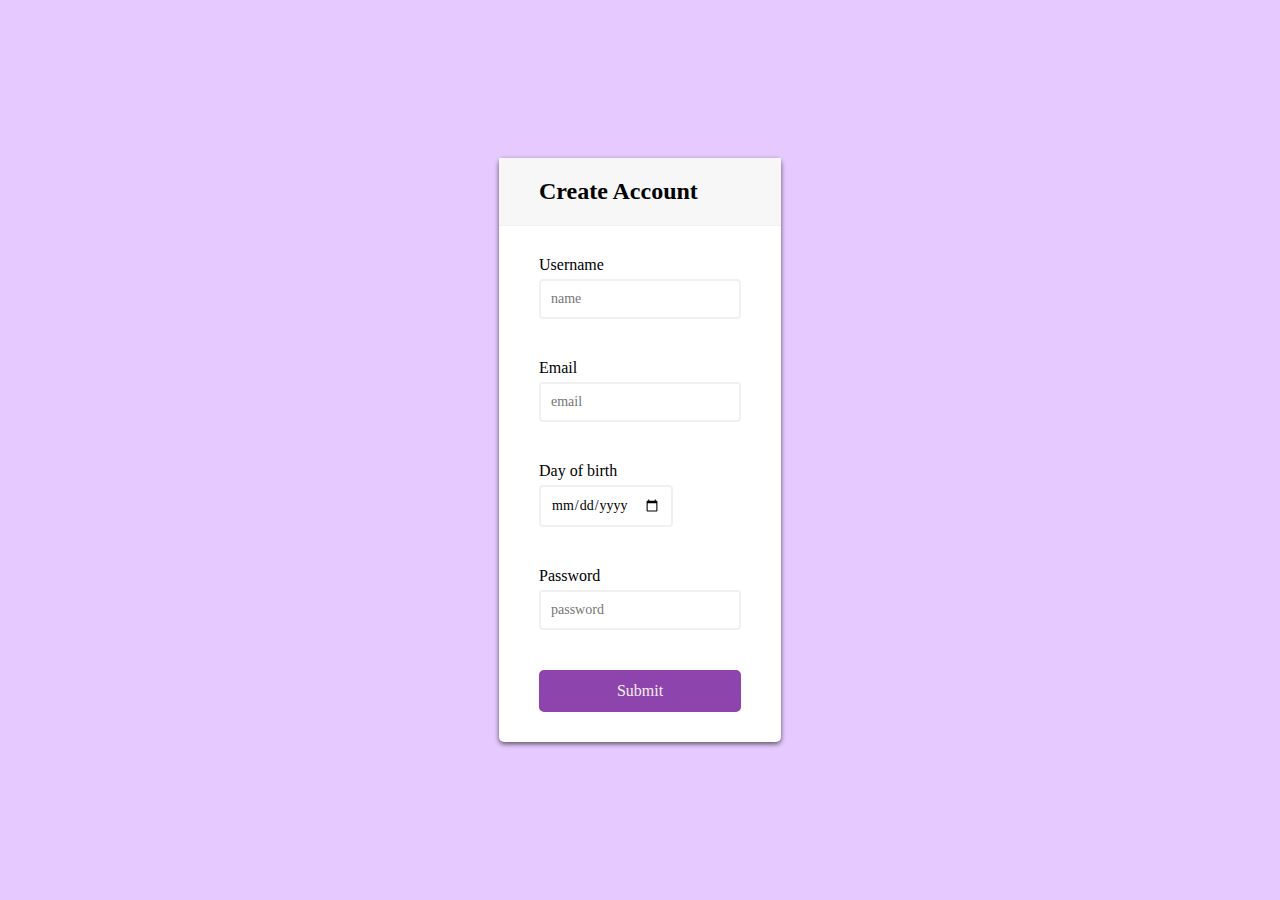
<file: index.html>
<!DOCTYPE html>
<html>
    <head> 
        <link rel="stylesheet" href="estilos.css">
        <link rel="stylesheet"
          href= "https://fonts.googleapis.com/css?family=Inconsolata"> <!-- https://fonts.googleapis.com/css + ? + family=  + (tipo de letra) ex: Inconsolata-->
    <style>
    </style>
    </head>

<body>
   <div class="container">
    <div class="header"> <!-- linkeado con css-->
        <h2> Create Account</h2>
    </div>
    <form name="myform" class="form" id="form" onsubmit="return validateForm ()"> <!-- Importante llamar la función para que funcione el mensaje de alerta-->
        <div class="form-control">
            <label> Username</label>
            <input type="text" name="username" placeholder="name" id="username">
         <!-- <li class="fa-check-circle"></li>
            <li  class="fa-exclamation-circle"></li>
            <small>Error massage</small> -->
        </div>
        <div class="form-control">
            <label>Email</label>
            <input type="email" name="email" placeholder="email" id="email">
        </div>
        <div class="form-control">
            <label>Day of birth</label>
            <input type="date" id="dayofbirth">
        </div>
        <div class="form-control">
            <label>Password</label>
            <input type="password" placeholder="password" id="password">
        </div>
        <button>Submit</button>
    </form>
   </div>
<script src="validation-form.js"></script>
</body>
</html>
</file>
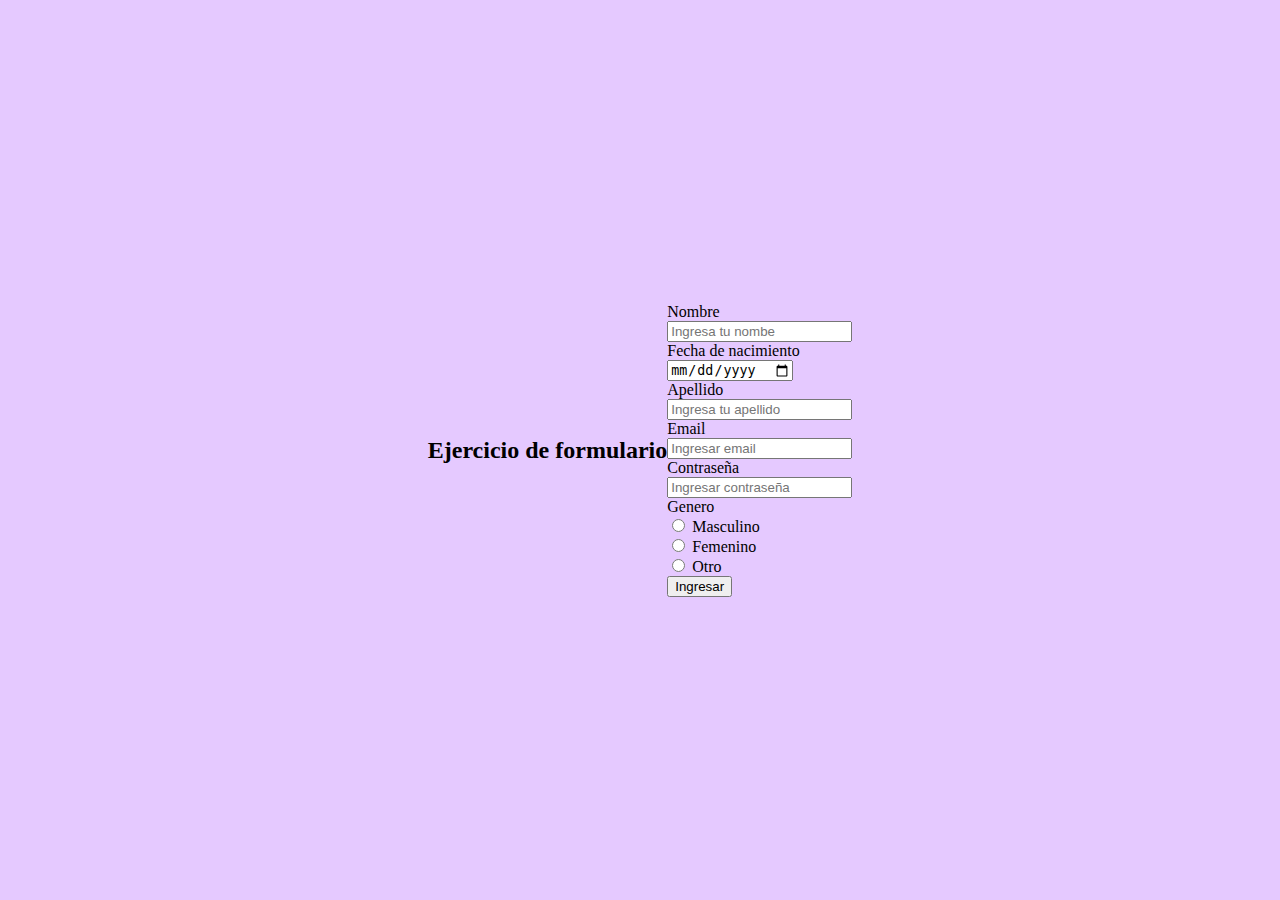
<file: Ejercicio formulario.html>
<!DOCTYPE html>
<html>
    <head>
        <meta charset="UTF-8">
        <title> Ejercicio del formulario </title>
        <link rel="stylesheet" href="estilos.css"> <! -- linkear el css -->
        <style>
            h2{
                text-align: center;
            }
        </style>
    </head>

<body>  <! -- de acuerdo con esta estructura de documento html: esta  empieza con boddy por qué no con head -->
<h2>Ejercicio de formulario</h2>
<p id="demo"> </p>

<form class="formulario-centrado" action="results.htlm" method="get"> <! -- NO ESTOY SEGURO DE ESTA LINEAS -->
    <div> 
    <label for="Nombre">  Nombre </label><br>
    <input type="text" name="Nombre" id="Nombre" placeholder="Ingresa tu nombe">   
</div>
<div>
    <label> Fecha de nacimiento</label><br>
    <input type="date">
</div>
<div>
    <label> Apellido</label><br>
    <input type="text" name="Apellido" id="Apellido" placeholder="Ingresa tu apellido">
</div>
<div>
    <label for="Email"> Email </label><br>
    <input type="text" name="Email" id="Email" placeholder="Ingresar email" required>
</div>
<div> 
    <label> Contraseña</label><br>
    <input type="password" name="password" placeholder="Ingresar contraseña">
</div>
<div>
    <label> Genero</label><br>
        <input type="radio" id="male" name="gender" value="male">
        <label for="male">Masculino</label><br>
        <input type="radio" id="female" name="gender" value="female">
        <label for="female">Femenino</label><br>
        <input type="radio" id="other" name="gender" value="other">
        <label for="other">Otro</label><br>
</div>
<button type="button"> Ingresar</button>

</form>


<script>


</script>


</body>
</html>
<! -- cambias realizado -->
</file>
<file: estilos.css>
*{
    box-sizing: border-box;
}

body{
    background-color: rgb(229, 201, 255);
    display: flex;
    align-items: center;
    justify-content: center;
    min-height: 100vh; /* centra el elemento body */
    margin: 0;
}
.container{
    background-color: #FFFF;
    border-radius: 5px;
    box-shadow: 0 2px 5px rgba(0, 0, 0, 0.6);
}

.header {
    background-color: #f7f7f7;
    border-bottom: 1px solid #f0f0f0; /* cambia el color para que observes el cambio */
    padding: 20px 40px;
}

.header h2{
    margin: 0;
}

.form{
    padding: 30px 40px;
}

.form-control{
    margin-bottom: 20px;
    padding-bottom: 20px;
    position: relative;
}

.form-control label{
    display: inline-block;
    margin-bottom: 5px;
}

.form-control input{
   border: 2px solid #f0f0f0;
   border-radius: 4px;
   display: block;
   font-size: 14px;
   font-family: inherit;
   padding: 10px
   ;
}

.form button{
    background-color: #8e44ad;
    border: 2px solid #8e44ad;
    border-radius: 5px;
    color: #f0f0f0;
    display: block;  
    font-size: 16px;  
    font-family: inherit;
    padding: 10px;
    width: 100%;


}
</file>
